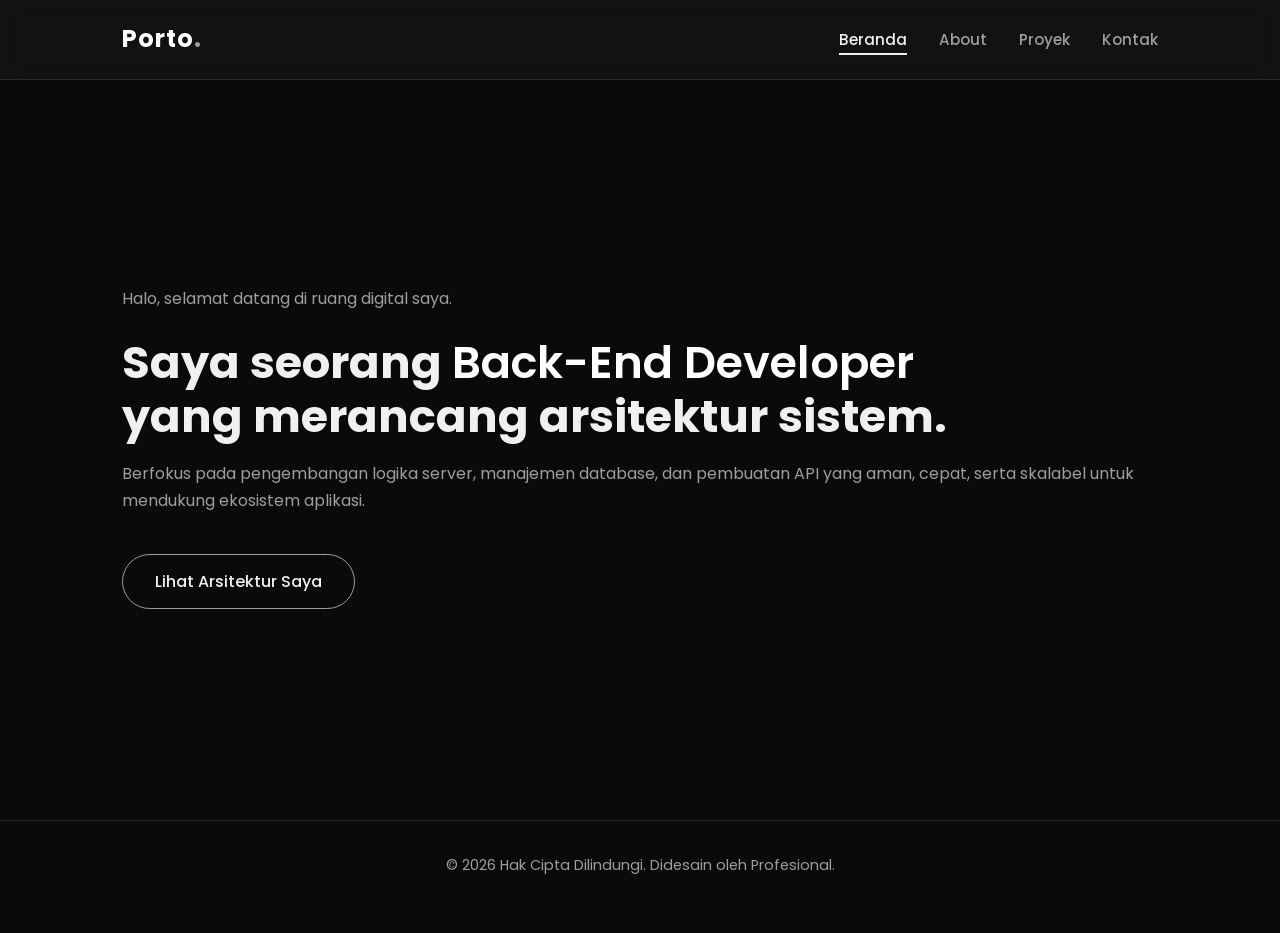
<file: index.html>
<!DOCTYPE html>
<html lang="id">
<head>
    <meta charset="UTF-8">
    <meta name="viewport" content="width=device-width, initial-scale=1.0">
    <title>Portofolio - Beranda</title>
    <link rel="stylesheet" href="style.css">
</head>
<body>
    <header>
        <div class="nav-container">
            <a href="index.html" class="logo">Porto<span>.</span></a>
            <nav>
                <ul>
                    <li><a href="index.html">Beranda</a></li>
                    <li><a href="About.html">About</a></li>
                    <li><a href="Projects.html">Proyek</a></li>
                    <li><a href="Contact.html">Kontak</a></li>
                </ul>
            </nav>
        </div>
    </header>

    <main>
        <section class="hero fade-in">
            <p>Halo, selamat datang di ruang digital saya.</p>
            <h1>Saya seorang <span class="highlight">Back-End Developer</span><br>yang merancang arsitektur sistem.</h1>
            <p>Berfokus pada pengembangan logika server, manajemen database, dan pembuatan API yang aman, cepat, serta skalabel untuk mendukung ekosistem aplikasi.</p>
            <div style="margin-top: 1rem;">
                <a href="Projects.html" class="btn">Lihat Arsitektur Saya</a>
            </div>
        </section>
    </main>

    <footer>
        <p>&copy; 2026 Hak Cipta Dilindungi. Didesain oleh Profesional.</p>
    </footer>

    <script src="script.js"></script>
</body>
</html>
</file>
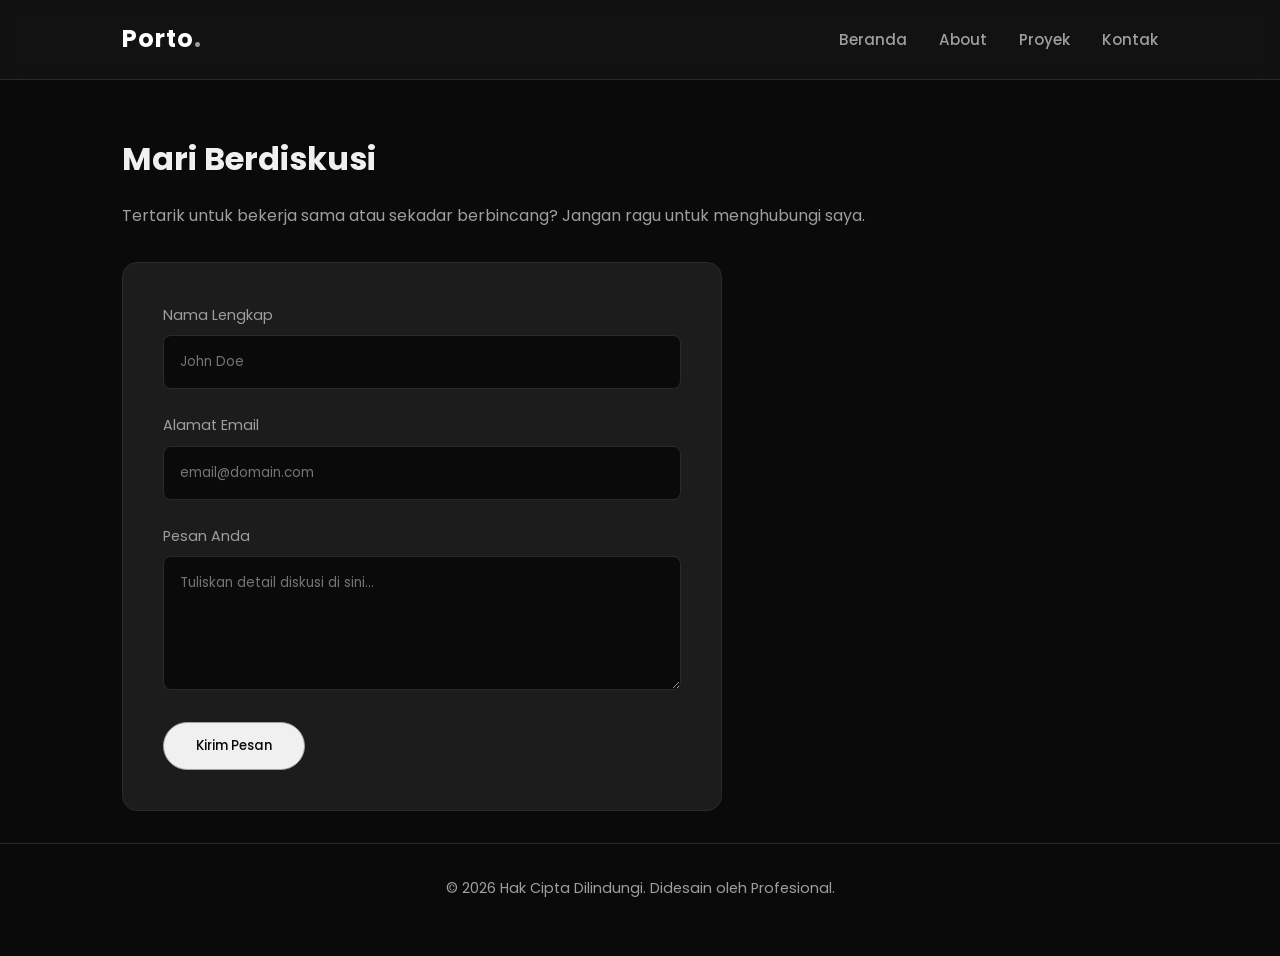
<file: contact.html>
<!DOCTYPE html>
<html lang="id">
<head>
    <meta charset="UTF-8">
    <meta name="viewport" content="width=device-width, initial-scale=1.0">
    <title>Portofolio - Kontak</title>
    <link rel="stylesheet" href="style.css">
</head>
<body>
    <header>
        <div class="nav-container">
            <a href="index.html" class="logo">Porto<span>.</span></a>
            <nav>
                <ul>
                    <li><a href="index.html">Beranda</a></li>
                    <li><a href="About.html">About</a></li>
                    <li><a href="Projects.html">Proyek</a></li>
                    <li><a href="Contact.html">Kontak</a></li>
                </ul>
            </nav>
        </div>
    </header>

    <main>
        <div class="fade-in">
            <h2>Mari Berdiskusi</h2>
            <p>Tertarik untuk bekerja sama atau sekadar berbincang? Jangan ragu untuk menghubungi saya.</p>
        </div>

        <section class="fade-in" style="margin-top: 2rem;">
            <div class="contact-form">
                <form action="#" onsubmit="event.preventDefault(); alert('Terima kasih! Pesan profesional Anda telah direkam oleh sistem.');">
                    <div class="form-group">
                        <label for="name">Nama Lengkap</label>
                        <input type="text" id="name" placeholder="John Doe" required>
                    </div>
                    <div class="form-group">
                        <label for="email">Alamat Email</label>
                        <input type="email" id="email" placeholder="email@domain.com" required>
                    </div>
                    <div class="form-group">
                        <label for="message">Pesan Anda</label>
                        <textarea id="message" rows="5" placeholder="Tuliskan detail diskusi di sini..." required></textarea>
                    </div>
                    <button type="submit" class="btn" style="cursor: pointer; background: var(--text-primary); color: var(--bg-main);">Kirim Pesan</button>
                </form>
            </div>
        </section>
    </main>

    <footer>
        <p>&copy; 2026 Hak Cipta Dilindungi. Didesain oleh Profesional.</p>
    </footer>

    <script src="script.js"></script>
</body>
</html>
</file>
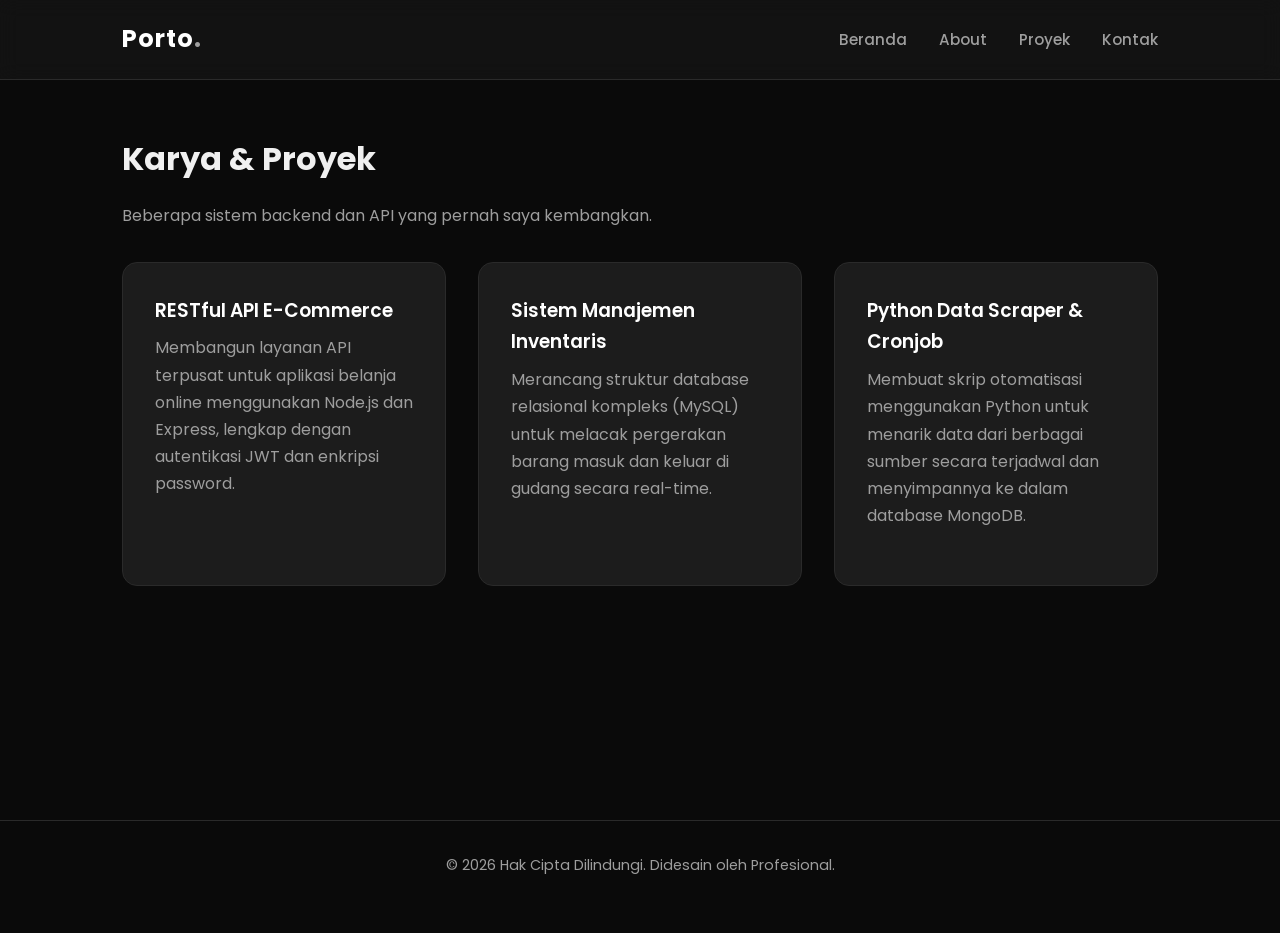
<file: projects.html>
<!DOCTYPE html>
<html lang="id">
<head>
    <meta charset="UTF-8">
    <meta name="viewport" content="width=device-width, initial-scale=1.0">
    <title>Portofolio - Proyek</title>
    <link rel="stylesheet" href="style.css">
</head>
<body>
    <header>
        <div class="nav-container">
            <a href="index.html" class="logo">Porto<span>.</span></a>
            <nav>
                <ul>
                    <li><a href="index.html">Beranda</a></li>
                    <li><a href="About.html">About</a></li>
                    <li><a href="Projects.html">Proyek</a></li>
                    <li><a href="Contact.html">Kontak</a></li>
                </ul>
            </nav>
        </div>
    </header>

    <main>
        <div class="fade-in">
            <h2>Karya & Proyek</h2>
            <p>Beberapa sistem backend dan API yang pernah saya kembangkan.</p>
        </div>

        <section class="projects-grid">
            <div class="project-card fade-in">
                <h3 class="highlight">RESTful API E-Commerce</h3>
                <p>Membangun layanan API terpusat untuk aplikasi belanja online menggunakan Node.js dan Express, lengkap dengan autentikasi JWT dan enkripsi password.</p>
            </div>
            
            <div class="project-card fade-in">
                <h3 class="highlight">Sistem Manajemen Inventaris</h3>
                <p>Merancang struktur database relasional kompleks (MySQL) untuk melacak pergerakan barang masuk dan keluar di gudang secara real-time.</p>
            </div>
            
            <div class="project-card fade-in">
                <h3 class="highlight">Python Data Scraper & Cronjob</h3>
                <p>Membuat skrip otomatisasi menggunakan Python untuk menarik data dari berbagai sumber secara terjadwal dan menyimpannya ke dalam database MongoDB.</p>
            </div>
        </section>
    </main>

    <footer>
        <p>&copy; 2026 Hak Cipta Dilindungi. Didesain oleh Profesional.</p>
    </footer>

    <script src="script.js"></script>
</body>
</html>
</file>
<file: style.css>
/* Mengambil font Poppins dari Google Fonts */
@import url('https://fonts.googleapis.com/css2?family=Poppins:wght@300;400;500;600;700&display=swap');

/* Variabel Warna Tema Dark & Gray Profesional */
:root {
    --bg-main: #0a0a0a;
    --bg-surface: #141414;
    --bg-card: #1c1c1c;
    --text-primary: #f0f0f0;
    --text-secondary: #9e9e9e;
    --accent-gray: #4a4a4a;
    --border-color: #2a2a2a;
    --transition: all 0.3s ease;
}

* {
    margin: 0;
    padding: 0;
    box-sizing: border-box;
    font-family: 'Poppins', sans-serif;
}

body {
    background-color: var(--bg-main);
    color: var(--text-primary);
    line-height: 1.7;
    overflow-x: hidden;
}

/* Navbar Style */
header {
    background-color: rgba(20, 20, 20, 0.8);
    backdrop-filter: blur(10px);
    position: fixed;
    width: 100%;
    top: 0;
    z-index: 1000;
    border-bottom: 1px solid var(--border-color);
}

.nav-container {
    max-width: 1100px;
    margin: 0 auto;
    padding: 1.2rem 2rem;
    display: flex;
    justify-content: space-between;
    align-items: center;
}

.logo {
    font-size: 1.5rem;
    font-weight: 700;
    color: #fff;
    text-decoration: none;
    letter-spacing: 1px;
}

.logo span {
    color: var(--text-secondary);
}

nav ul {
    display: flex;
    gap: 2rem;
    list-style: none;
}

nav a {
    color: var(--text-secondary);
    text-decoration: none;
    font-weight: 500;
    font-size: 0.95rem;
    transition: var(--transition);
    position: relative;
}

nav a::after {
    content: '';
    position: absolute;
    width: 0%;
    height: 2px;
    background: var(--text-primary);
    bottom: -5px;
    left: 0;
    transition: var(--transition);
}

nav a:hover, nav a.active {
    color: var(--text-primary);
}

nav a:hover::after, nav a.active::after {
    width: 100%;
}

/* Main Container */
main {
    max-width: 1100px;
    margin: 100px auto 0;
    padding: 2rem;
    min-height: calc(100vh - 180px);
}

/* Typography & Utilities */
h1 {
    font-size: 2.8rem;
    line-height: 1.2;
    margin-bottom: 1rem;
}

h2 {
    font-size: 2rem;
    margin-bottom: 1rem;
    color: var(--text-primary);
}

p {
    color: var(--text-secondary);
    margin-bottom: 1.5rem;
}

.highlight {
    color: #fff;
    font-weight: 600;
}

/* Button */
.btn {
    display: inline-block;
    padding: 0.8rem 2rem;
    background-color: transparent;
    color: var(--text-primary);
    border: 1px solid var(--text-secondary);
    border-radius: 30px;
    text-decoration: none;
    font-weight: 500;
    transition: var(--transition);
}

.btn:hover {
    background-color: var(--text-primary);
    color: var(--bg-main);
}

/* Hero Section (Index) */
.hero {
    display: flex;
    flex-direction: column;
    justify-content: center;
    height: 70vh;
}

/* About Section */
.about-wrapper {
    display: flex;
    align-items: center;
    gap: 4rem;
    margin-top: 2rem;
}

.about-img {
    flex: 1;
    position: relative;
}

.about-img img {
    width: 100%;
    max-width: 350px;
    border-radius: 20px;
    border: 1px solid var(--border-color);
    box-shadow: 0 10px 30px rgba(0,0,0,0.5);
    filter: grayscale(80%);
    transition: var(--transition);
}

.about-img img:hover {
    filter: grayscale(0%);
    transform: translateY(-5px);
}

.about-content {
    flex: 2;
}

.info-box {
    background: var(--bg-card);
    padding: 1.5rem;
    border-radius: 12px;
    border: 1px solid var(--border-color);
    margin-top: 1rem;
    display: inline-block;
}

/* Projects Grid */
.projects-grid {
    display: grid;
    grid-template-columns: repeat(auto-fit, minmax(300px, 1fr));
    gap: 2rem;
    margin-top: 2rem;
}

.project-card {
    background: var(--bg-card);
    border: 1px solid var(--border-color);
    border-radius: 15px;
    padding: 2rem;
    transition: var(--transition);
    cursor: pointer;
}

.project-card:hover {
    transform: translateY(-10px);
    border-color: var(--accent-gray);
    box-shadow: 0 10px 20px rgba(255,255,255,0.05);
}

.project-card h3 {
    margin-bottom: 0.5rem;
}

/* Contact Form */
.contact-form {
    max-width: 600px;
    background: var(--bg-card);
    padding: 2.5rem;
    border-radius: 15px;
    border: 1px solid var(--border-color);
}

.form-group {
    margin-bottom: 1.5rem;
}

.form-group label {
    display: block;
    margin-bottom: 0.5rem;
    font-size: 0.9rem;
    color: var(--text-secondary);
}

.form-group input, .form-group textarea {
    width: 100%;
    padding: 1rem;
    background: var(--bg-main);
    border: 1px solid var(--border-color);
    border-radius: 8px;
    color: var(--text-primary);
    outline: none;
    transition: var(--transition);
}

.form-group input:focus, .form-group textarea:focus {
    border-color: var(--text-secondary);
}

/* Footer */
footer {
    text-align: center;
    padding: 2rem;
    border-top: 1px solid var(--border-color);
    color: var(--text-secondary);
    font-size: 0.9rem;
}

/* Animasi Fade In via JS */
.fade-in {
    opacity: 0;
    transform: translateY(20px);
    transition: opacity 0.8s ease-out, transform 0.8s ease-out;
}

.fade-in.visible {
    opacity: 1;
    transform: translateY(0);
}

/* Responsive Tablet & Mobile */
@media (max-width: 768px) {
    .about-wrapper {
        flex-direction: column;
        text-align: center;
    }
    
    h1 { font-size: 2.2rem; }
    
    nav ul {
        gap: 1rem;
        font-size: 0.85rem;
    }
}
</file>
